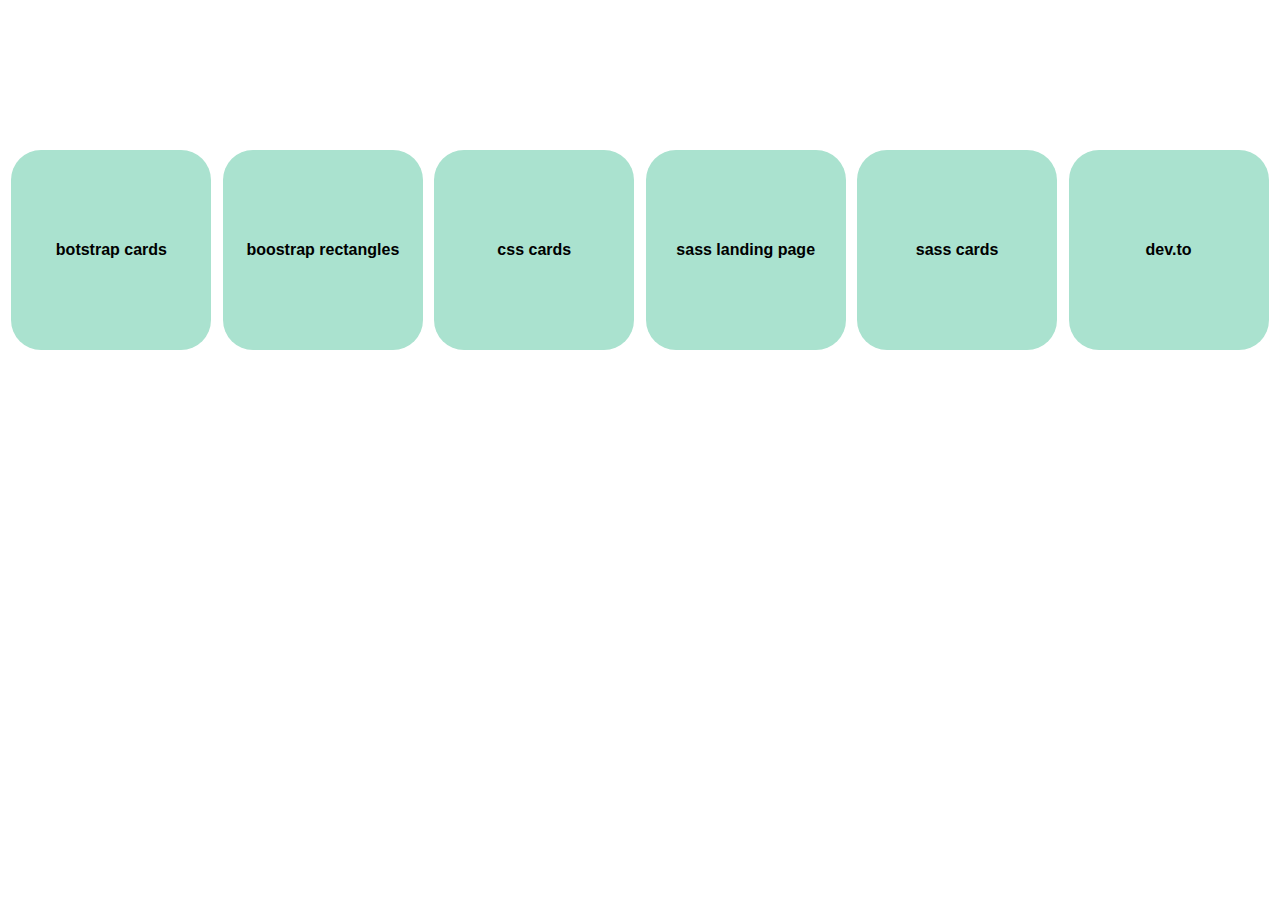
<file: index.html>
<!DOCTYPE html>
<html lang="en">
<head>
    <meta charset="UTF-8">
    <meta http-equiv="X-UA-Compatible" content="IE=edge">
    <meta name="viewport" content="width=device-width, initial-scale=1.0">
    <link rel="stylesheet" href="/css/styles.css">
    <title>Bootcamp</title>
</head>
<body>
    <div class="container">
        <div class="card">
            <a class="text" href="/bootstrap_cards/index.html">botstrap cards</a>
        </div>
        <div class="card">
            <a class="text" href="/bootstrap_rectangles/index.html">boostrap rectangles</a>
        </div>
        <div class="card">
            <a class="text" href="/css_cards/index.html">css cards</a>
        </div>
        <div class="card">
            <a class="text" href="/lp_sass/index.html">sass landing page</a>
        </div>
        <div class="card">
            <a class="text" href="/sass_cards/index.html">sass cards</a>
        </div>
        <div class="card">
            <a class="text" href="/dev-to/index.html">dev.to</a>
        </div>
    </div>
    
</body>
</html>
</file>
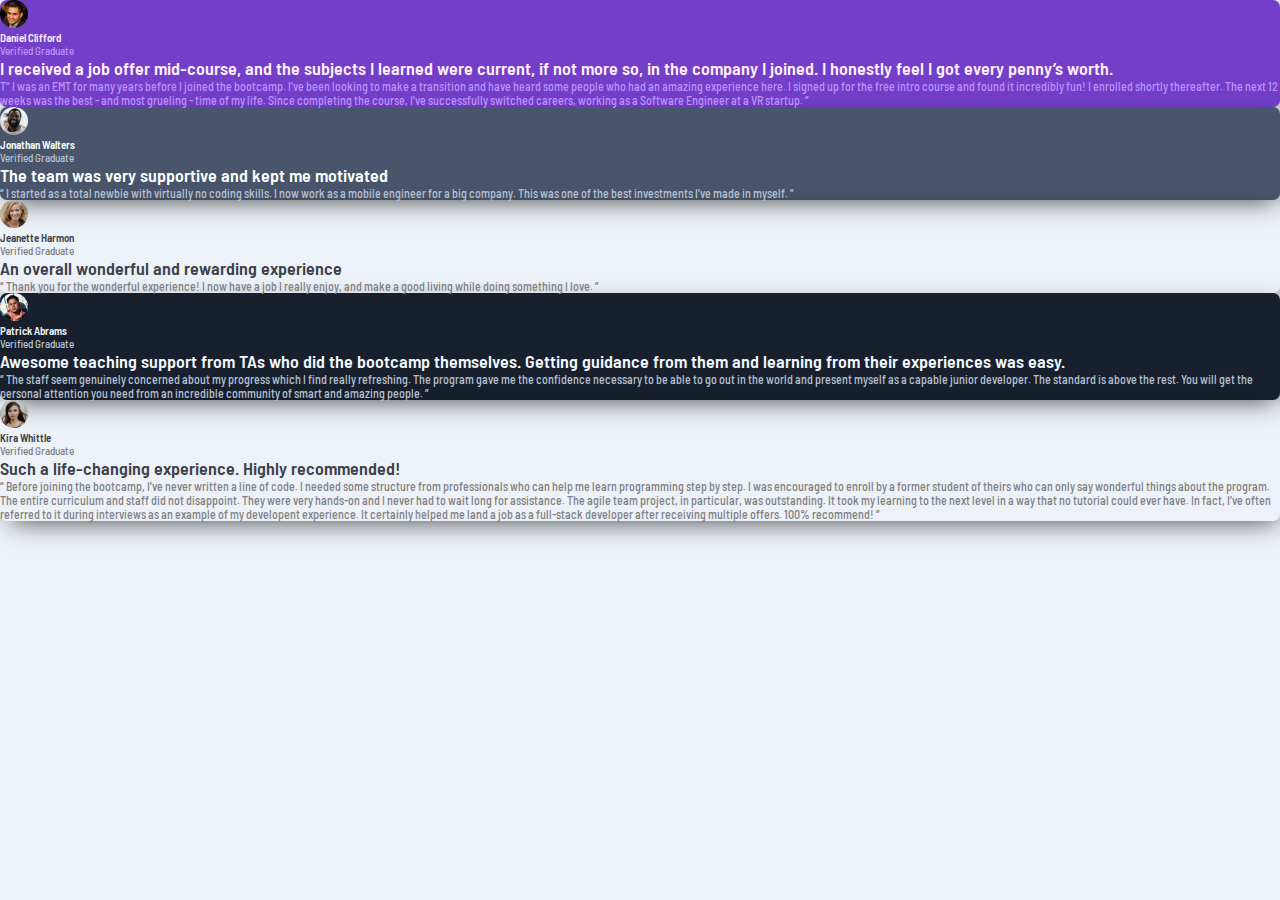
<file: bootstrap_cards/index.html>
<!DOCTYPE html>
<html lang="en">
<head>
    <meta charset="UTF-8">
    <meta http-equiv="X-UA-Compatible" content="IE=edge">
    <meta name="viewport" content="width=device-width, initial-scale=1.0">
    <link rel="stylesheet" href="https://cdn.jsdelivr.net/npm/bootstrap@4.6.0/dist/css/bootstrap.min.css" integrity="sha384-B0vP5xmATw1+K9KRQjQERJvTumQW0nPEzvF6L/Z6nronJ3oUOFUFpCjEUQouq2+l" crossorigin="anonymous">
    <link rel="stylesheet" href="/bootstrap_cards/css/styles.css">
    <link rel="preconnect" href="https://fonts.gstatic.com">
    <link href="https://fonts.googleapis.com/css2?family=Barlow+Semi+Condensed:wght@500;600&display=swap" rel="stylesheet">
    <title>Document</title>
</head>
<body>

    <div class="container mt-5">
        <div class="row">

            <div class="col-12 col-lg-9 m-lg-0 p-lg-0">            
                <div class="container">
                    <div class="row">

                        <div class="col-12 m-lg-0 p-lg-0">
                            <div class="container pb-lg-3">
                                <div class="row">

                                    <div class="col-12 col-lg-8 m-lg-0 p-0 mb-4">
                                        <div class="card card-purple p-4  mr-lg-3">
                                            <div><img src="/bootstrap_cards/images/bg-pattern-quotation.svg" class="quote" alt=""></div>
                                            <div class="d-flex">
                                                <img src="/bootstrap_cards/images/image-daniel.jpg" class="card-img-top mr-3" alt="...">
                                                <div class="wrapper-content">
                                                    <p class="name m-0 pb-0.5">Daniel Clifford</p>
                                                    <p class="position m-0 pb-3 purple-light">Verified Graduate</p>
                                                </div>                                            
                                            </div>
                                            <div class="card-body p-0">
                                              <h5 class="card-title headline m-0 pb-3">I received a job offer mid-course, and the subjects I learned were current, if not more so, 
                                                in the company I joined. I honestly feel I got every penny’s worth.</h5>
                                              <p class="card-text content purple-light">T“ I was an EMT for many years before I joined the bootcamp. I’ve been looking to make a 
                                                transition and have heard some people who had an amazing experience here. I signed up 
                                                for the free intro course and found it incredibly fun! I enrolled shortly thereafter. 
                                                The next 12 weeks was the best - and most grueling - time of my life. Since completing 
                                                the course, I’ve successfully switched careers, working as a Software Engineer at a VR startup. ”</p>
                                            </div>
                                        </div>
                                    </div>

                                    <div class="col-12 col-lg-4 m-lg-0 p-0 mb-4">
                                        <div class="card card-grey p-4 mr-lg-3">
                                            <div class="d-flex">
                                                <img src="/bootstrap_cards/images/image-jonathan.jpg" class="card-img-top mr-3" alt="...">
                                                <div class="wrapper-content">
                                                    <p class="name m-0 pb-0.5">  Jonathan Walters</p>
                                                    <p class="position m-0 pb-3 grey-light">Verified Graduate</p>
                                                </div>                                                
                                            </div>
                                            <div class="card-body p-0">
                                              <h5 class="card-title headline m-0">  The team was very supportive and kept me motivated</h5>
                                              <p class="card-text content grey-light">“ I started as a total newbie with virtually no coding skills. I now work as a mobile engineer 
                                                for a big company. This was one of the best investments I’ve made in myself. ”</p>
                                            </div>
                                        </div>                                        
                                    </div>

                                </div>
                            </div>
                        </div>
                        <div class="col-12 m-lg-0 p-lg-0">

                            <div class="container">
                                <div class="row">

                                    <div class="col-12 col-lg-4 m-lg-0 p-0 mb-4">
                                        <div class="card card-white p-4 mr-lg-3">
                                            <div class="d-flex">
                                                <img src="/bootstrap_cards/images/image-jeanette.jpg" class="card-img-top mr-3" alt="...">
                                                <div class="wrapper-content">
                                                    <p class="name m-0 pb-0.5">  Jeanette Harmon</p>
                                                    <p class="position m-0 pb-3 grey-dark">Verified Graduate</p>
                                                </div>                                                
                                            </div>
                                            <div class="card-body p-0">
                                              <h5 class="card-title headline m-0 pb-3">  An overall wonderful and rewarding experience</h5>
                                              <p class="card-text content grey-dark">“ Thank you for the wonderful experience! I now have a job I really enjoy, and make a good living 
                                                while doing something I love. ”</p>
                                            </div>
                                        </div>
                                    </div>

                                    <div class="col-12 col-lg-8 m-lg-0 p-0 mb-4">
                                        <div class="card card-black p-4 mr-lg-3">
                                            <div class="d-flex">
                                                <img src="/bootstrap_cards/images/image-patrick.jpg" class="card-img-top mr-3" alt="...">
                                                <div class="wrapper-content">
                                                    <p class="name m-0 pb-0.5">  Patrick Abrams</p>
                                                    <p class="position m-0 pb-3 grey-light">Verified Graduate</p>
                                                </div>                                                
                                            </div>
                                            <div class="card-body p-0">
                                              <h5 class="card-title headline m-0 p-0 pb-3">Awesome teaching support from TAs who did the bootcamp themselves. Getting guidance from them and 
                                                learning from their experiences was easy.</h5>
                                              <p class="card-text content grey-light">“ The staff seem genuinely concerned about my progress which I find really refreshing. The program 
                                                gave me the confidence necessary to be able to go out in the world and present myself as a capable 
                                                junior developer. The standard is above the rest. You will get the personal attention you need from 
                                                an incredible community of smart and amazing people. ”</p>
                                            </div>
                                        </div>                                    
                                    </div>
                                </div>
                            </div>

                        </div>
                    </div>
                </div>

            </div>

        
            <div class="col-12 col-lg-3 card-white m-lg-0 p-lg-0 mb-4 card-container">
                <div class="card card-white mb-3 p-4 mr-lg-3 mx-3 m-lg-0">
                    <div class="d-flex">
                        <img src="/bootstrap_cards/images/image-kira.jpg" class="card-img-top mr-3" alt="...">
                        <div class="wrapper-content">
                            <p class="name m-0 p-0 pb-0.5">Kira Whittle</p>
                            <p class="position m-0 pb-3 grey-dark">Verified Graduate</p>
                        </div>                        
                    </div>
                    <div class="card-body p-0">
                      <h5 class="card-title headline m-0 pb-3">  Such a life-changing experience. Highly recommended!</h5>
                      <p class="card-text content grey-dark">“ Before joining the bootcamp, I’ve never written a line of code. I needed some structure from 
                        professionals who can help me learn programming step by step. I was encouraged to enroll by a former 
                        student of theirs who can only say wonderful things about the program. The entire curriculum and staff 
                        did not disappoint. They were very hands-on and I never had to wait long for assistance. The agile team 
                        project, in particular, was outstanding. It took my learning to the next level in a way that no tutorial 
                        could ever have. In fact, I’ve often referred to it during interviews as an example of my developent 
                        experience. It certainly helped me land a job as a full-stack developer after receiving multiple offers. 
                        100% recommend! ”</p>
                    </div>
                </div>
            </div>

        </div>
    </div>
  
    <script src="https://code.jquery.com/jquery-3.5.1.slim.min.js" integrity="sha384-DfXdz2htPH0lsSSs5nCTpuj/zy4C+OGpamoFVy38MVBnE+IbbVYUew+OrCXaRkfj" crossorigin="anonymous"></script>
    <script src="https://cdn.jsdelivr.net/npm/bootstrap@4.6.0/dist/js/bootstrap.bundle.min.js" integrity="sha384-Piv4xVNRyMGpqkS2by6br4gNJ7DXjqk09RmUpJ8jgGtD7zP9yug3goQfGII0yAns" crossorigin="anonymous"></script>

</body>
</html>
</file>
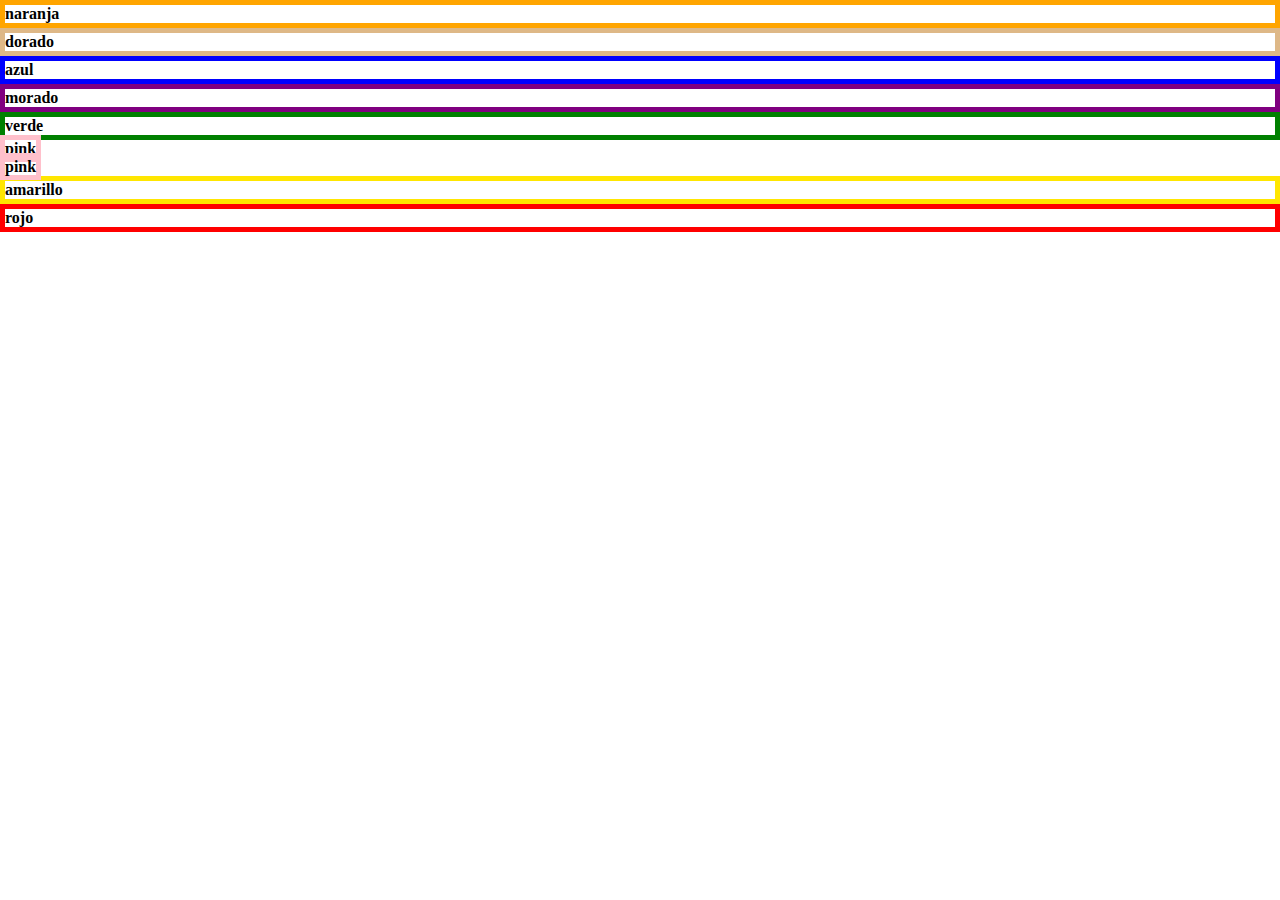
<file: bootstrap_rectangles/index.html>
<!DOCTYPE html>
<html lang="en">
<head>
    <meta charset="UTF-8">
    <meta http-equiv="X-UA-Compatible" content="IE=edge">
    <meta name="viewport" content="width=device-width, initial-scale=1.0">
    <title>Document</title>
    <link rel="stylesheet" href="/bootstrap_rectangles/css/styles.css">
    <link rel="stylesheet" href="https://cdn.jsdelivr.net/npm/bootstrap@4.6.0/dist/css/bootstrap.min.css" integrity="sha384-B0vP5xmATw1+K9KRQjQERJvTumQW0nPEzvF6L/Z6nronJ3oUOFUFpCjEUQouq2+l" crossorigin="anonymous">
</head>
<body>

    <div class="container">
        <div class="row mt-2">
            <div class="col-12 border-orange d-flex justify-content-center">naranja</div>
        </div>
    </div>

    <div class="container">
        <div class="row mt-2">
            <div class="col-12 col-md-9 col-lg-4 m-0 p-0">
                <div class="border-dorado mr-md-1 mb-2 mb-md-0 d-flex justify-content-center">dorado</div>
            </div>
            <div class="col-6 d-md-none d-lg-block col-lg-4 m-0 p-0">
               <div class="border-azul ml-md-1 mr-1 d-flex justify-content-center">azul</div> 
            </div>
            <div class="col-6 col-md-3 col-lg-4 m-0 p-0">
                <div class="border-morado ml-1 d-flex justify-content-center">morado</div> 
            </div>
        </div>
    </div>

    <div class="container">
        <div class="row">
            <div class="col-12 col-md-6 d-lg-none m-0 p-0">
                <div class="border-verde d-flex justify-content-center mt-2 mr-md-1">verde</div>
            </div>
            <div class="d-none d-md-block col-md-6 col-lg-6 m-0 p-0">
                <di class="border-rosa d-flex justify-content-center mt-2 ml-1 ml-lg-0 mr-lg-1">pink</di>
            </div>
            <div class="d-none d-lg-block col-lg-6 m-0 p-0">
                <di class="border-rosa d-flex justify-content-center mt-2 ml-lg-1">pink</di>
            </div>
        </div>
    </div>

    <div class="container">
        <div class="row">
            <div class="d-none d-md-block col-12 d-lg-none m-0 p-0">
                <div class="border-amarillo d-flex justify-content-center mt-2">amarillo</div>
            </div>
        </div>
    </div>

    <div class="container">
        <div class="row">
            <div class="col-12 p-0 m-0">
                <div class="border-rojo d-flex justify-content-center mt-2">rojo</div>
            </div>
        </div>
    </div>
    


    <script src="https://code.jquery.com/jquery-3.5.1.slim.min.js" integrity="sha384-DfXdz2htPH0lsSSs5nCTpuj/zy4C+OGpamoFVy38MVBnE+IbbVYUew+OrCXaRkfj" crossorigin="anonymous"></script>
    <script src="https://cdn.jsdelivr.net/npm/bootstrap@4.6.0/dist/js/bootstrap.bundle.min.js" integrity="sha384-Piv4xVNRyMGpqkS2by6br4gNJ7DXjqk09RmUpJ8jgGtD7zP9yug3goQfGII0yAns" crossorigin="anonymous"></script>
</body>
</html>
</file>
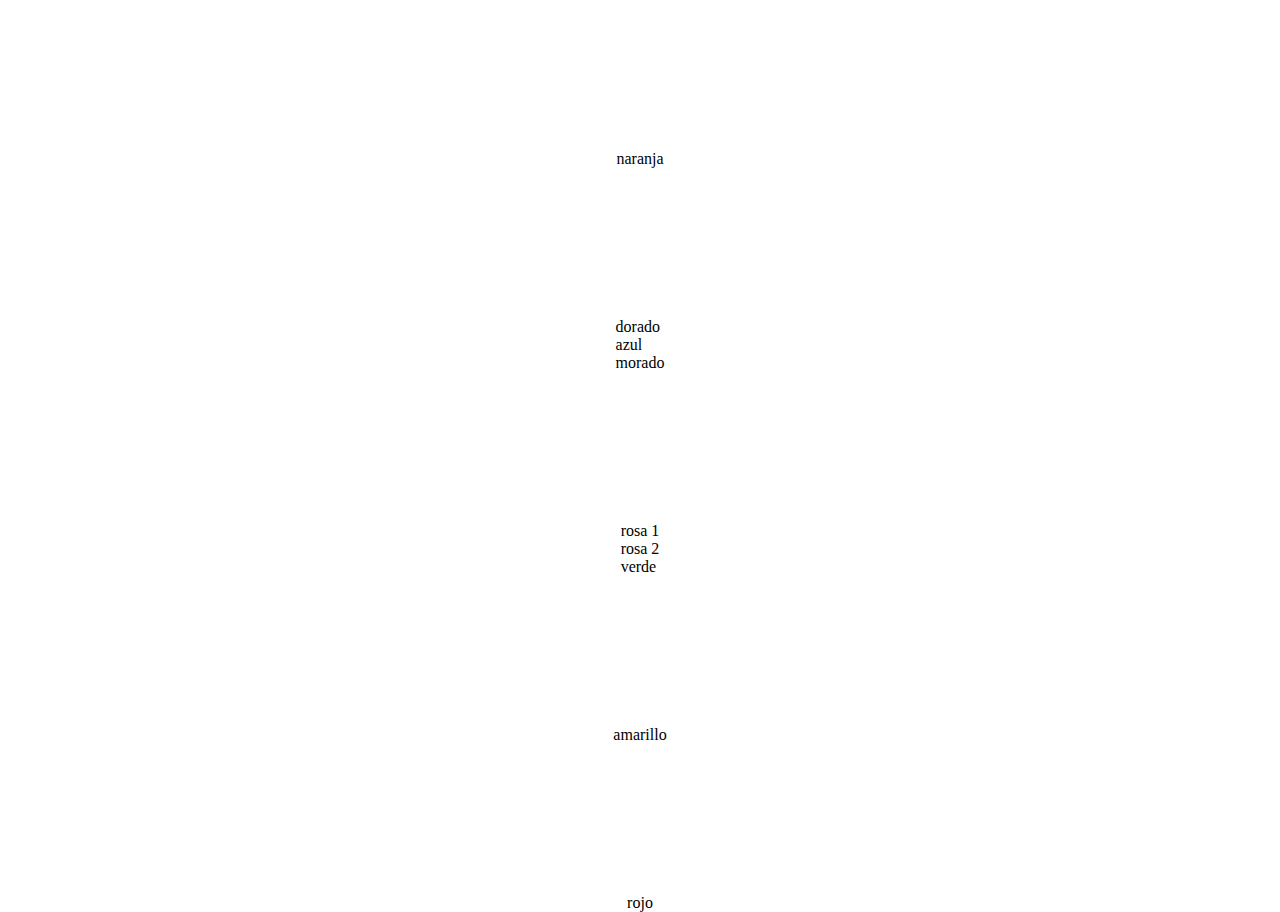
<file: lp_bootstrap/index.html>
<!DOCTYPE html>
<html lang="en">
<head>
    <meta charset="UTF-8">
    <meta http-equiv="X-UA-Compatible" content="IE=edge">
    <meta name="viewport" content="width=device-width, initial-scale=1.0">
    <title>Document</title>
    <link rel="stylesheet" href="/css/styles.css">
    <link rel="stylesheet" href="https://cdn.jsdelivr.net/npm/bootstrap@4.6.0/dist/css/bootstrap.min.css" integrity="sha384-B0vP5xmATw1+K9KRQjQERJvTumQW0nPEzvF6L/Z6nronJ3oUOFUFpCjEUQouq2+l" crossorigin="anonymous">
</head>
<body>

    <div class="container">
        <div class="row mt-2">
            <div class="col-12 border-orange d-flex justify-content-center">naranja</div>
        </div>
    </div>

    <div class="container">
        <div class="row mt-2">
            <div class="col-12 col-md-9 col-lg-4 m-0 p-0">
                <div class="border-dorado mr-md-1 mb-2 mb-md-0 d-flex justify-content-center">dorado</div>
            </div>
            <div class="col-6 d-md-none d-lg-block col-lg-4 m-0 p-0">
               <div class="border-azul ml-md-1 mr-1 d-flex justify-content-center">azul</div> 
            </div>
            <div class="col-6 col-md-3 col-lg-4 m-0 p-0">
                <div class="border-morado ml-1 d-flex justify-content-center">morado</div> 
            </div>
        </div>
    </div>

    <div class="container">
        <div class="row">
            <div class="col-1">rosa 1</div>
            <div class="col-1">rosa 2</div>
            <div class="col-1">verde</div>
        </div>
    </div>

    <div class="container">
        <div class="row">
            <div class="col-1">amarillo</div>
        </div>
    </div>

    <div class="container">
        <div class="row">
            <div class="col-1">rojo</div>
        </div>
    </div>
    


    <script src="https://code.jquery.com/jquery-3.5.1.slim.min.js" integrity="sha384-DfXdz2htPH0lsSSs5nCTpuj/zy4C+OGpamoFVy38MVBnE+IbbVYUew+OrCXaRkfj" crossorigin="anonymous"></script>
    <script src="https://cdn.jsdelivr.net/npm/bootstrap@4.6.0/dist/js/bootstrap.bundle.min.js" integrity="sha384-Piv4xVNRyMGpqkS2by6br4gNJ7DXjqk09RmUpJ8jgGtD7zP9yug3goQfGII0yAns" crossorigin="anonymous"></script>
</body>
</html>
</file>
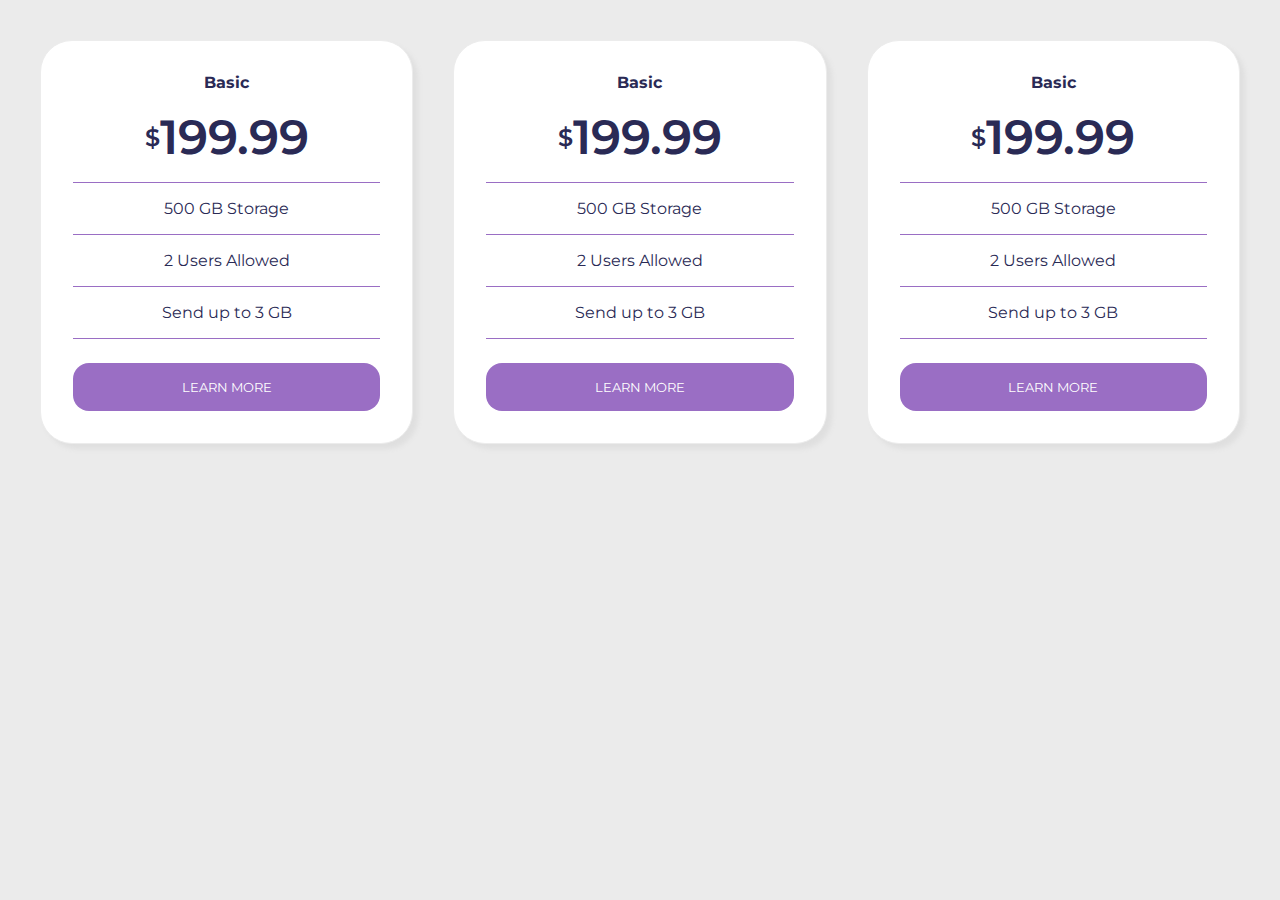
<file: sass_cards/index.html>
<!DOCTYPE html>
<html lang="en">
<head>
    <meta charset="UTF-8">
    <meta http-equiv="X-UA-Compatible" content="IE=edge">
    <meta name="viewport" content="width=device-width, initial-scale=1.0">
    <title>Document</title>
    <link rel="stylesheet" href="/sass_cards/styles/style.css">
    <link rel="preconnect" href="https://fonts.gstatic.com">
    <link href="https://fonts.googleapis.com/css2?family=Montserrat:wght@300;600&display=swap" rel="stylesheet">
</head>
<body>
    <div class="cards-container">

        <div class="card">
            <p class="name">Basic</p>
            <h2 class="price"><span>$</span>199.99</h2>
            <ul>
                <li>500 GB Storage</li>
                <li>2 Users Allowed</li>
                <li>Send up to 3 GB</li>
            </ul>
            <button type="button" class="btn btn-primary">
                Learn More
            </button>
        </div>

        <div class="card">
            <p class="name">Basic</p>
            <h2 class="price"><span>$</span>199.99</h2>
            <ul>
                <li>500 GB Storage</li>
                <li>2 Users Allowed</li>
                <li>Send up to 3 GB</li>
            </ul>
            <button type="button" class="btn btn-primary">
                Learn More
            </button>
        </div>

        <div class="card">
            <p class="name">Basic</p>
            <h2 class="price"><span>$</span>199.99</h2>
            <ul>
                <li>500 GB Storage</li>
                <li>2 Users Allowed</li>
                <li>Send up to 3 GB</li>
            </ul>
            <button type="button" class="btn btn-primary">
                Learn More
            </button>
        </div>

    </div>
    

    
</body>
</html>
</file>
<file: css/styles.css>
*{
    box-sizing: border-box;
    margin: 0;
    padding: 0;
}

.card{
    width: 200px;
    height: 200px;
    background-color: rgb(170, 226, 207);
    border-radius: 30px;
    display: flex;
    justify-content: center;
}

.text{
    color: black;
    font-family: Verdana, Geneva, Tahoma, sans-serif;
    font-weight: bold;
    text-decoration: none;
    display: flex;
    align-items: center;
}

.container{
    display: flex;
    margin-top: 150px;
    justify-content: space-evenly;
}
</file>
<file: bootstrap_cards/css/styles.css>
* {
  margin: 0;
  padding: 0;
  -webkit-box-sizing: border-box;
          box-sizing: border-box;
  font-family: 'Barlow Semi Condensed', sans-serif;
}

body {
  background-color: #EDF2F8;
}

.card {
  border-radius: 7px;
  -webkit-box-shadow: 4px 8px 25px -8px rgba(0, 0, 0, 0.74);
          box-shadow: 4px 8px 25px -8px rgba(0, 0, 0, 0.74);
}

.quote {
  position: absolute;
  z-index: -1;
  right: 100px;
  top: 0;
}

.card-container {
  height: auto !important;
}

.card-white {
  color: #3C4049;
  height: 100%;
}

.card-purple {
  background-color: #733FC8;
  color: #FFEFFF;
  height: 100%;
  z-index: -2;
}

.card-grey {
  background-color: #49556B;
  color: #FCFFFF;
  height: 100%;
}

.card-black {
  background-color: #18202D;
  color: #F0F7FF;
  height: 100%;
}

.card-img-top {
  border-radius: 200px;
  width: 28px;
  height: 28px;
}

.name {
  font-size: 11px;
  font-weight: 600;
}

.position {
  font-size: 11px;
  font-weight: 500;
}

.headline {
  font-size: 18px;
  font-weight: 600;
}

.content {
  font-size: 12px;
  font-weight: 500;
}

.purple-light {
  color: #BC91FC;
}

.grey-light {
  color: #B6C1D3;
}

.grey-dark {
  color: #808185;
}
/*# sourceMappingURL=styles.css.map */
</file>
<file: bootstrap_rectangles/css/styles.css>
* {
  margin: 0;
  padding: 0;
  -webkit-box-sizing: border-box;
          box-sizing: border-box;
  font-weight: bold;
}

.border-orange {
  border: solid 5px orange;
}

.border-dorado {
  border: solid 5px burlywood;
}

.border-azul {
  border: solid 5px blue;
}

.border-morado {
  border: solid 5px purple;
}

.border-rosa {
  border: solid 5px pink;
}

.border-verde {
  border: solid 5px green;
}

.border-amarillo {
  border: solid 5px #ffe600;
}

.border-rojo {
  border: solid 5px red;
}
/*# sourceMappingURL=styles.css.map */
</file>
<file: sass_cards/styles/style.css>
* {
  -webkit-box-sizing: border-box;
          box-sizing: border-box;
  padding: 0;
  margin: 0;
  font-family: 'Montserrat', sans-serif;
  color: #2a2a55;
}

body {
  background-color: #ebebeb;
}

.cards-container {
  width: 100%;
  padding: 20px;
}

.card {
  background-color: white;
  border-radius: 2rem;
  padding: 2rem;
  display: -webkit-box;
  display: -ms-flexbox;
  display: flex;
  -webkit-box-orient: vertical;
  -webkit-box-direction: normal;
      -ms-flex-direction: column;
          flex-direction: column;
  -webkit-box-align: center;
      -ms-flex-align: center;
          align-items: center;
  border: 1px solid #ececec;
  -webkit-box-shadow: 5px 5px 5px #dfdfdf;
          box-shadow: 5px 5px 5px #dfdfdf;
  -webkit-transition: all .5 ease;
  transition: all .5 ease;
  -webkit-transform: scale(1);
          transform: scale(1);
  margin-bottom: 2rem;
}

.card .name, .card .price {
  font-weight: bold;
  margin-bottom: 1rem;
}

.card .price {
  font-size: 3rem;
  font-weight: 600;
  display: -webkit-box;
  display: -ms-flexbox;
  display: flex;
  -webkit-box-align: center;
      -ms-flex-align: center;
          align-items: center;
}

.card .price span {
  font-size: 1.5rem;
}

.card ul {
  list-style: none;
  padding: 0;
  width: 100%;
  margin-bottom: 1.5rem;
}

.card ul li {
  padding: 1rem;
  text-align: center;
  border-bottom: 1px solid #9a6ec4;
}

.card ul li:first-of-type {
  border-top: 1px solid #9a6ec4;
}

.card .btn {
  padding: 1rem;
  width: 100%;
  border: none;
  border-radius: 1rem;
  background-color: #9a6ec4;
  -webkit-transition: background-color 1s ease;
  transition: background-color 1s ease;
  color: white;
  text-transform: uppercase;
}

.card .btn span {
  text-decoration: underline;
}

.card .btn:hover {
  cursor: pointer;
  background-color: #3f3fc0;
}

.card:hover {
  color: white;
  -webkit-box-shadow: 10px 10px 20px #6d6d6d;
          box-shadow: 10px 10px 20px #6d6d6d;
  -webkit-transition: all 1s ease;
  transition: all 1s ease;
  -webkit-transform: scale(1.05);
          transform: scale(1.05);
}

@media only screen and (min-width: 480px) and (max-width: 768px) {
  .cards-container {
    display: -webkit-box;
    display: -ms-flexbox;
    display: flex;
    -webkit-box-orient: vertical;
    -webkit-box-direction: normal;
        -ms-flex-direction: column;
            flex-direction: column;
    -webkit-box-align: center;
        -ms-flex-align: center;
            align-items: center;
  }
  .cards-container .card {
    width: 400px;
  }
}

@media only screen and (min-width: 992px) {
  .cards-container {
    display: -webkit-box;
    display: -ms-flexbox;
    display: flex;
    -webkit-box-pack: space-evenly;
        -ms-flex-pack: space-evenly;
            justify-content: space-evenly;
  }
  .cards-container .card {
    margin: 20px;
    width: 400px;
  }
}
/*# sourceMappingURL=style.css.map */
</file>
